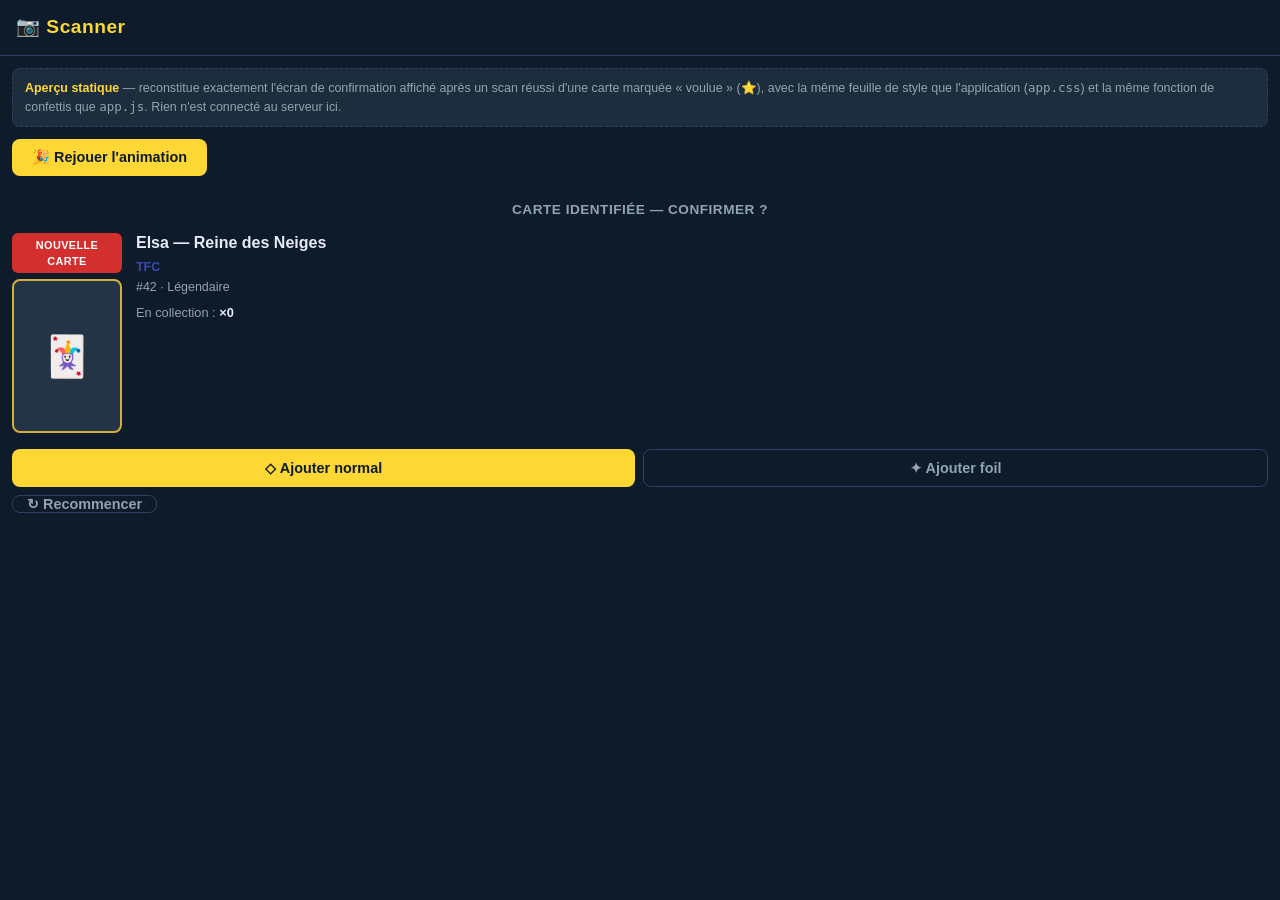
<file: src/main/resources/static/preview-wanted-scan-animation.html>
<!DOCTYPE html>
<html lang="fr">
<head>
<meta charset="UTF-8" />
<meta name="viewport" content="width=device-width, initial-scale=1" />
<title>Aperçu — animation carte voulue scannée</title>
<link rel="stylesheet" href="app.css" />
<style>
  .preview-note {
    background: var(--bg-card);
    border: 1px dashed var(--border);
    border-radius: 8px;
    padding: 10px 12px;
    margin: 12px;
    font-size: .78rem;
    color: var(--text-muted);
  }
  .preview-note strong { color: var(--accent); }
  #replayBtn {
    margin: 0 12px 12px;
  }
  /* Tourne en boucle jusqu'à "Recommencer" (correspond à app.js / app.css). */
  .confetti-piece {
    animation: confetti-fall linear infinite;
  }
</style>
</head>
<body>
  <div class="app">
    <div class="page" id="scannerPage">
      <div class="page-header"><h1>📷 Scanner</h1></div>

      <div class="preview-note">
        <strong>Aperçu statique</strong> — reconstitue exactement l'écran de confirmation affiché après un scan réussi
        d'une carte marquée « voulue » (⭐), avec la même feuille de style que l'application (<code>app.css</code>)
        et la même fonction de confettis que <code>app.js</code>. Rien n'est connecté au serveur ici.
      </div>

      <button class="btn btn-accent" id="replayBtn">🎉 Rejouer l'animation</button>

      <div id="scanAlerts"></div>
      <div id="foundCardsArea"></div>
    </div>
  </div>

<script>
  // ─── Carte d'exemple (marquée "voulue", non possédée) ─────────────────────
  const sampleCard = {
    id: 999,
    name: "Elsa — Reine des Neiges",
    editionCode: "TFC",
    cardNumber: 42,
    rarity: "Légendaire",
    imageUrl: null,
    owned: false,
    wanted: true,
    quantity: 0,
    foilQuantity: 0,
    marketPrice: null,
  };

  function esc(s) {
    return String(s ?? '').replace(/[&<>"']/g, c => ({
      '&': '&amp;', '<': '&lt;', '>': '&gt;', '"': '&quot;', "'": '&#39;'
    })[c]);
  }

  // ─── Rendu de la carte de confirmation — copie fidèle de renderCardConfirmation() dans app.js ───
  function renderCardConfirmation(card) {
    const area = document.getElementById('foundCardsArea');
    if (!area) return;
    if (card.wanted) celebrateWantedCardScan();
    const isNewCard = !card.owned;
    const showWanted = card.wanted && !card.owned;
    const imgHtml = card.imageUrl
      ? `<img src="${esc(card.imageUrl)}" alt="" style="width:110px;border-radius:8px;flex-shrink:0;box-shadow:0 4px 12px rgba(0,0,0,.4)${showWanted ? ';border:2px solid #d4af37' : ''}" onerror="this.style.display='none'" />`
      : `<div style="width:110px;height:154px;border-radius:8px;background:var(--bg-card2);flex-shrink:0;display:flex;align-items:center;justify-content:center;font-size:2.5rem${showWanted ? ';border:2px solid #d4af37' : ''}">🃏</div>`;
    const newCardBanner = isNewCard
      ? `<div style="background:#d32f2f;color:#fff;font-size:.68rem;font-weight:800;letter-spacing:.4px;text-transform:uppercase;padding:4px 8px;border-radius:6px;margin-bottom:6px;text-align:center">Nouvelle carte</div>`
      : '';
    const ownedQty = card.owned ? ((card.quantity || 0) + (card.foilQuantity || 0)) : 0;
    const ownedInfo = `<div style="font-size:.8rem;color:var(--text-muted);margin-top:6px">En collection : <strong style="color:var(--text)">×${ownedQty}</strong></div>`;
    area.innerHTML = `
      <div style="padding:12px">
        <h3 style="font-size:.85rem;color:var(--text-muted);text-align:center;margin-bottom:12px;text-transform:uppercase;letter-spacing:.5px">Carte identifiée — confirmer ?</h3>
        <div style="display:flex;gap:14px;align-items:flex-start">
          <div style="width:110px;flex-shrink:0">
            ${newCardBanner}
            ${imgHtml}
          </div>
          <div style="flex:1">
            <div style="display:flex;align-items:flex-start;justify-content:space-between;gap:8px">
              <div style="font-weight:800;font-size:1rem;line-height:1.3">${esc(card.name)}</div>
              <button class="wanted-toggle${card.wanted ? ' active' : ''}" id="confirmWantedToggleBtn" title="Marquer comme voulue">${card.wanted ? '⭐' : '☆'}</button>
            </div>
            <div style="font-size:.78rem;color:var(--primary-light);font-weight:700;margin-top:4px">${esc(card.editionCode)}</div>
            <div style="font-size:.78rem;color:var(--text-muted);margin-top:2px">#${esc(String(card.cardNumber))} · ${esc(card.rarity)}</div>
            ${ownedInfo}
          </div>
        </div>
        <div style="display:flex;gap:8px;margin-top:16px;flex-direction:column">
          <div style="display:flex;gap:8px">
            <button class="btn btn-accent btn-full" id="confirmAddRegularBtn">◇ Ajouter normal</button>
            <button class="btn btn-ghost btn-full" id="confirmAddFoilBtn">✦ Ajouter foil</button>
          </div>
          <div style="display:flex;gap:8px">
            <button class="btn btn-ghost" id="restartScanBtn" style="flex-shrink:0;padding:0 14px">↻ Recommencer</button>
          </div>
        </div>
      </div>`;
    document.getElementById('confirmWantedToggleBtn').addEventListener('click', () => {
      card.wanted = !card.wanted;
      renderCardConfirmation(card);
    });
    document.getElementById('confirmAddRegularBtn').addEventListener('click', () => alert('Démo : ajout non connecté.'));
    document.getElementById('confirmAddFoilBtn').addEventListener('click', () => alert('Démo : ajout non connecté.'));
    document.getElementById('restartScanBtn').addEventListener('click', () => {
      stopWantedCelebration();
      renderCardConfirmation(sampleCard);
    });
  }

  // ─── Confettis — copie exacte de celebrateWantedCardScan()/stopWantedCelebration() dans app.js ───
  // Tourne en boucle jusqu'à stopWantedCelebration() (relance du scan / clic "Recommencer").
  let _wantedCelebrationOverlay = null;

  function celebrateWantedCardScan() {
    stopWantedCelebration();
    const overlay = document.createElement('div');
    overlay.className = 'confetti-overlay';
    const colors = ['#d4af37', '#ff6f61', '#4fc3f7', '#81c784', '#ba68c8', '#ffd54f'];
    for (let i = 0; i < 40; i++) {
      const piece = document.createElement('span');
      piece.className = 'confetti-piece';
      piece.style.left = `${Math.random() * 100}%`;
      piece.style.background = colors[i % colors.length];
      piece.style.animationDelay = `${Math.random() * 1.6}s`;
      piece.style.animationDuration = `${1.1 + Math.random() * 0.6}s`;
      overlay.appendChild(piece);
    }
    document.body.appendChild(overlay);
    _wantedCelebrationOverlay = overlay;
  }

  function stopWantedCelebration() {
    if (_wantedCelebrationOverlay) {
      _wantedCelebrationOverlay.remove();
      _wantedCelebrationOverlay = null;
    }
  }

  document.getElementById('replayBtn').addEventListener('click', () => renderCardConfirmation(sampleCard));
  renderCardConfirmation(sampleCard);
</script>
</body>
</html>
</file>
<file: src/main/resources/static/app.css>
* {
  box-sizing: border-box;
  margin: 0;
  padding: 0;
  -webkit-tap-highlight-color: transparent;
}

:root {
  --primary: #1a237e;
  --primary-light: #3949ab;
  --primary-dark: #0d1558;
  --accent: #fdd835;
  --accent-dark: #f9a825;
  --bg: #0d1b2a;
  --bg-card: #1e2d3d;
  --bg-card2: #243447;
  --text: #e8eaf6;
  --text-muted: #90a4ae;
  --success: #66bb6a;
  --warning: #ffa726;
  --danger: #ef5350;
  --border: #2d4060;
  --nav-height: 64px;
  --header-height: 56px;
}

html, body {
  height: 100%;
  overflow-x: hidden;
}

body {
  font-family: -apple-system, BlinkMacSystemFont, 'Segoe UI', Roboto, sans-serif;
  background: var(--bg);
  color: var(--text);
  font-size: 15px;
  line-height: 1.5;
}

.app {
  min-height: 100vh;
  display: flex;
  flex-direction: column;
}

/* Page wrapper */
.page {
  flex: 1;
  padding-bottom: calc(var(--nav-height) + 8px);
  min-height: 100vh;
}

/* Header */
.page-header {
  position: sticky;
  top: 0;
  z-index: 100;
  background: var(--bg);
  border-bottom: 1px solid var(--border);
  padding: 12px 16px;
  display: flex;
  align-items: center;
  gap: 12px;
  min-height: var(--header-height);
}

.page-header h1 {
  font-size: 1.2rem;
  font-weight: 700;
  color: var(--accent);
  letter-spacing: 0.5px;
}

.build-identity {
  display: block;
  color: var(--text-muted);
  font-size: 0.72rem;
  line-height: 1.2;
  white-space: nowrap;
}

/* Cards grid */
.cards-grid {
  display: grid;
  grid-template-columns: repeat(auto-fill, minmax(110px, 1fr));
  gap: 10px;
  padding: 12px;
}

/* Collection page grid only: adaptive column cap (max 10), driven by JS via --cols. */
#cardsArea .cards-grid {
  grid-template-columns: repeat(var(--cols, 3), 1fr);
}

/* Card item */
.card-item {
  background: var(--bg-card);
  border-radius: 10px;
  overflow: hidden;
  border: 1px solid var(--border);
  cursor: pointer;
  transition: transform 0.15s, border-color 0.15s;
  position: relative;
}

.card-item:active {
  transform: scale(0.95);
}

.card-item.owned {
  border-color: var(--success);
}

.card-item.missing {
  opacity: 0.55;
}

.card-item img {
  width: 100%;
  aspect-ratio: 600/840;
  object-fit: cover;
  display: block;
  background: var(--bg-card2);
}

/* Collection grid only: skeleton shown until the lazily-loaded image finishes loading. */
.card-img-lazy {
  background: var(--bg-card2);
}

.card-item .card-info {
  padding: 6px 8px;
}

.card-item .card-number {
  font-size: 0.7rem;
  color: var(--text-muted);
}

.card-item .card-name {
  font-size: 0.75rem;
  font-weight: 600;
  white-space: nowrap;
  overflow: hidden;
  text-overflow: ellipsis;
}

.card-item .card-rarity {
  font-size: 0.65rem;
  color: var(--text-muted);
  margin-top: 2px;
}

.card-item .owned-badge {
  position: absolute;
  top: 5px;
  right: 5px;
  background: var(--success);
  color: white;
  border-radius: 50%;
  width: 20px;
  height: 20px;
  font-size: 0.65rem;
  display: flex;
  align-items: center;
  justify-content: center;
  font-weight: bold;
}

/* Wanted marker: gold border overlay while the card is not yet owned. */
.card-item.wanted {
  border-color: #d4af37;
  box-shadow: 0 0 0 2px rgba(212, 175, 55, 0.5);
}

.wanted-toggle {
  position: absolute;
  top: 5px;
  right: 5px;
  border: none;
  background: rgba(0, 0, 0, 0.45);
  color: #d4af37;
  border-radius: 50%;
  width: 22px;
  height: 22px;
  font-size: 0.8rem;
  display: flex;
  align-items: center;
  justify-content: center;
  cursor: pointer;
  line-height: 1;
}

.wanted-toggle.active {
  color: #ffd54f;
}

/* Non-blocking confetti overlay for the scan celebration. */
.confetti-overlay {
  position: fixed;
  inset: 0;
  pointer-events: none;
  overflow: hidden;
  z-index: 9999;
}

.confetti-piece {
  position: absolute;
  top: -10px;
  width: 8px;
  height: 8px;
  border-radius: 2px;
  animation: confetti-fall linear infinite;
}

@keyframes confetti-fall {
  0% { transform: translateY(0) rotate(0deg); opacity: 1; }
  100% { transform: translateY(110vh) rotate(360deg); opacity: 0.8; }
}

/* Rarity colors */
.rarity-Common { color: #bdbdbd; }
.rarity-Uncommon { color: #81d4fa; }
.rarity-Rare { color: #ce93d8; }
.rarity-Super-Rare { color: #ffb74d; }
.rarity-Legendary { color: #fff176; }
.rarity-Enchanted { color: #f48fb1; }

/* Foil cards */
.card-item.foil {
  border-color: var(--accent);
  box-shadow: 0 0 8px rgba(253, 216, 53, 0.35);
}

.foil-badge {
  position: absolute;
  top: 5px;
  left: 5px;
  background: linear-gradient(135deg, #fdd835, #ff8f00, #fdd835);
  color: #1a1a1a;
  border-radius: 4px;
  padding: 2px 5px;
  font-size: 0.55rem;
  font-weight: 800;
  text-transform: uppercase;
  letter-spacing: 0.3px;
  line-height: 1.2;
}

.foil-toggle-active {
  color: var(--accent) !important;
  border-color: var(--accent) !important;
}

/* Bottom navigation */
.bottom-nav {
  position: fixed;
  bottom: 0;
  left: 0;
  right: 0;
  height: var(--nav-height);
  background: var(--bg-card);
  border-top: 1px solid var(--border);
  display: flex;
  align-items: center;
  justify-content: space-around;
  z-index: 200;
  padding-bottom: env(safe-area-inset-bottom);
}

.nav-item {
  display: flex;
  flex-direction: column;
  align-items: center;
  gap: 3px;
  padding: 8px 16px;
  cursor: pointer;
  color: var(--text-muted);
  text-decoration: none;
  transition: color 0.15s;
  flex: 1;
  min-width: 0;
}

.nav-item svg {
  width: 24px;
  height: 24px;
}

@media (max-width: 400px) {
  .nav-item {
    padding: 8px 4px;
  }

  .nav-item svg {
    width: 20px;
    height: 20px;
  }

  .nav-item span {
    font-size: 0.58rem;
  }
}

/* Toast notifications */
.toast {
  position: fixed;
  left: 50%;
  bottom: calc(var(--nav-height) + 16px);
  transform: translateX(-50%);
  background: var(--bg-card2);
  border: 1px solid var(--border);
  border-left: 4px solid var(--success);
  color: var(--text);
  padding: 10px 16px;
  border-radius: 10px;
  box-shadow: 0 4px 16px rgba(0, 0, 0, 0.4);
  z-index: 400;
  max-width: 90vw;
  font-size: .88rem;
}

.toast-error {
  border-left-color: var(--danger);
}

.nav-item span {
  font-size: 0.65rem;
  font-weight: 600;
  text-transform: uppercase;
  letter-spacing: 0.5px;
}

.nav-item.active {
  color: var(--accent);
}

/* Buttons */
.btn {
  display: inline-flex;
  align-items: center;
  justify-content: center;
  gap: 8px;
  padding: 10px 20px;
  border-radius: 8px;
  border: none;
  font-size: 0.9rem;
  font-weight: 600;
  cursor: pointer;
  transition: background 0.15s, transform 0.1s;
  text-decoration: none;
}

.btn:active {
  transform: scale(0.97);
}

.btn-primary {
  background: var(--primary-light);
  color: white;
}

.btn-accent {
  background: var(--accent);
  color: var(--bg);
}

.btn-danger {
  background: var(--danger);
  color: white;
}

.btn-ghost {
  background: transparent;
  color: var(--text-muted);
  border: 1px solid var(--border);
}

.btn-full { width: 100%; }

/* Forms */
.form-group {
  margin-bottom: 16px;
}

.form-group label {
  display: block;
  font-size: 0.85rem;
  color: var(--text-muted);
  margin-bottom: 6px;
}

.form-group input,
.form-group select,
.form-group textarea {
  width: 100%;
  background: var(--bg-card2);
  border: 1px solid var(--border);
  border-radius: 8px;
  padding: 10px 14px;
  color: var(--text);
  font-size: 1rem;
}

.form-group input:focus,
.form-group select:focus {
  outline: none;
  border-color: var(--primary-light);
}

/* Filter bar */
.filter-bar {
  display: flex;
  gap: 8px;
  padding: 10px 12px;
  overflow-x: auto;
  scrollbar-width: none;
}

.filter-bar::-webkit-scrollbar { display: none; }

.filter-chip {
  flex-shrink: 0;
  padding: 6px 14px;
  border-radius: 20px;
  border: 1px solid var(--border);
  background: transparent;
  color: var(--text-muted);
  font-size: 0.8rem;
  font-weight: 600;
  cursor: pointer;
  transition: all 0.15s;
  white-space: nowrap;
}

.filter-chip.active {
  background: var(--primary-light);
  border-color: var(--primary-light);
  color: white;
}

/* Stats cards */
.stats-grid {
  display: grid;
  grid-template-columns: repeat(3, 1fr);
  gap: 10px;
  padding: 12px;
}

.stat-card {
  background: var(--bg-card);
  border-radius: 10px;
  padding: 14px 10px;
  text-align: center;
  border: 1px solid var(--border);
}

.stat-card .stat-value {
  font-size: 1.6rem;
  font-weight: 800;
  color: var(--accent);
}

.stat-card .stat-label {
  font-size: 0.7rem;
  color: var(--text-muted);
  text-transform: uppercase;
  letter-spacing: 0.5px;
  margin-top: 2px;
}

/* Chart container */
.chart-container {
  background: var(--bg-card);
  border: 1px solid var(--border);
  border-radius: 10px;
  padding: 16px;
  margin: 10px 12px;
}

.chart-container h3 {
  font-size: 0.9rem;
  color: var(--text-muted);
  text-transform: uppercase;
  letter-spacing: 0.5px;
  margin-bottom: 12px;
}

/* Progress bar */
.progress-bar {
  background: var(--border);
  border-radius: 4px;
  height: 6px;
  overflow: hidden;
  margin-top: 4px;
}

.progress-bar-fill {
  height: 100%;
  background: var(--accent);
  border-radius: 4px;
  transition: width 0.3s;
}

/* Scanner */
.scanner-container {
  position: relative;
  width: 100%;
  background: black;
}

.scanner-video {
  width: 100%;
  display: block;
  max-height: 60vh;
  object-fit: cover;
}

.scanner-overlay {
  position: absolute;
  top: 0; left: 0; right: 0; bottom: 0;
  display: flex;
  align-items: center;
  justify-content: center;
  pointer-events: none;
}

.scanner-frame {
  width: 260px;
  height: 185px;
  border: 3px solid var(--accent);
  border-radius: 12px;
  box-shadow: 0 0 0 2000px rgba(0,0,0,0.4);
}

/* Toast / alert */
.alert {
  padding: 12px 16px;
  border-radius: 8px;
  margin: 10px 12px;
  font-size: 0.9rem;
}

.alert-success { background: rgba(102,187,106,0.15); border: 1px solid var(--success); color: var(--success); }
.alert-warning { background: rgba(255,167,38,0.15); border: 1px solid var(--warning); color: var(--warning); }
.alert-error { background: rgba(239,83,80,0.15); border: 1px solid var(--danger); color: var(--danger); }
.alert-info { background: rgba(57,73,171,0.2); border: 1px solid var(--primary-light); color: var(--text); }

/* Loading */
.spinner {
  display: inline-block;
  width: 32px;
  height: 32px;
  border: 3px solid var(--border);
  border-top-color: var(--accent);
  border-radius: 50%;
  animation: spin 0.7s linear infinite;
}

@keyframes spin { to { transform: rotate(360deg); } }
@keyframes syncIndeterminate {
  0%   { transform: translateX(-100%); }
  100% { transform: translateX(433%); }
}

.loading-center {
  display: flex;
  flex-direction: column;
  align-items: center;
  justify-content: center;
  gap: 16px;
  padding: 48px;
  color: var(--text-muted);
}

/* Login page */
.login-page {
  min-height: 100vh;
  display: flex;
  flex-direction: column;
  align-items: center;
  justify-content: center;
  padding: 24px;
  background: linear-gradient(to bottom, var(--primary-dark), var(--bg));
}

.login-logo {
  text-align: center;
  margin-bottom: 40px;
}

.login-logo h1 {
  font-size: 2.5rem;
  font-weight: 900;
  color: var(--accent);
  letter-spacing: 2px;
}

.login-logo p {
  color: var(--text-muted);
  margin-top: 4px;
}

.login-card {
  width: 100%;
  max-width: 360px;
  background: var(--bg-card);
  border-radius: 16px;
  padding: 28px;
  border: 1px solid var(--border);
}

/* Modal */
.modal-overlay {
  position: fixed;
  inset: 0;
  background: rgba(0,0,0,0.7);
  z-index: 500;
  display: flex;
  align-items: flex-end;
  justify-content: center;
}

.modal {
  background: var(--bg-card);
  border-radius: 20px 20px 0 0;
  padding: 24px;
  width: 100%;
  max-width: 480px;
  max-height: 80vh;
  overflow-y: auto;
}

.modal h2 {
  font-size: 1.1rem;
  margin-bottom: 16px;
  font-weight: 700;
}

/* Switch toggle */
.toggle-row {
  display: flex;
  align-items: center;
  justify-content: space-between;
  padding: 14px 0;
  border-bottom: 1px solid var(--border);
}

.toggle-row:last-child { border-bottom: none; }

.toggle-label {
  font-size: 0.9rem;
  font-weight: 600;
}

.toggle-desc {
  font-size: 0.75rem;
  color: var(--text-muted);
  margin-top: 2px;
}

.toggle {
  position: relative;
  width: 46px;
  height: 26px;
  flex-shrink: 0;
}

.toggle input {
  opacity: 0;
  width: 0;
  height: 0;
}

.toggle-slider {
  position: absolute;
  cursor: pointer;
  top: 0; left: 0; right: 0; bottom: 0;
  background: var(--border);
  border-radius: 13px;
  transition: background 0.2s;
}

.toggle-slider:before {
  content: '';
  position: absolute;
  width: 20px;
  height: 20px;
  left: 3px;
  top: 3px;
  background: white;
  border-radius: 50%;
  transition: transform 0.2s;
}

.toggle input:checked + .toggle-slider {
  background: var(--success);
}

.toggle input:checked + .toggle-slider:before {
  transform: translateX(20px);
}

/* Edition list */
.edition-list {
  padding: 12px;
}

.edition-item {
  background: var(--bg-card);
  border: 1px solid var(--border);
  border-radius: 10px;
  padding: 14px;
  margin-bottom: 10px;
}

.edition-item h3 {
  font-size: 0.95rem;
  font-weight: 700;
}

.edition-item .edition-code {
  font-size: 0.75rem;
  color: var(--primary-light);
  font-weight: 600;
  letter-spacing: 1px;
}

.edition-progress {
  margin-top: 8px;
  font-size: 0.8rem;
  color: var(--text-muted);
}

/* Quantity controls */
.qty-control {
  display: flex;
  align-items: center;
  gap: 12px;
}

.qty-btn {
  width: 32px;
  height: 32px;
  border-radius: 50%;
  border: 1px solid var(--border);
  background: var(--bg-card2);
  color: var(--text);
  font-size: 1.2rem;
  cursor: pointer;
  display: flex;
  align-items: center;
  justify-content: center;
}

.qty-value {
  font-size: 1.2rem;
  font-weight: 700;
  min-width: 24px;
  text-align: center;
}

/* Search bar */
.search-bar {
  padding: 10px 12px;
  background: var(--bg);
  border-bottom: 1px solid var(--border);
}

.search-input {
  width: 100%;
  background: var(--bg-card);
  border: 1px solid var(--border);
  border-radius: 20px;
  padding: 9px 16px;
  color: var(--text);
  font-size: 0.9rem;
}

.search-input:focus {
  outline: none;
  border-color: var(--primary-light);
}

/* No data message */
.empty-state {
  text-align: center;
  padding: 60px 24px;
  color: var(--text-muted);
}

.empty-state svg {
  width: 64px;
  height: 64px;
  margin-bottom: 16px;
  opacity: 0.5;
}

.empty-state h3 {
  font-size: 1rem;
  margin-bottom: 8px;
}

/* Floating action button */
.fab {
  position: fixed;
  bottom: calc(var(--nav-height) + 16px);
  right: 16px;
  width: 52px;
  height: 52px;
  border-radius: 50%;
  background: var(--accent);
  color: var(--bg);
  border: none;
  font-size: 1.8rem;
  line-height: 1;
  cursor: pointer;
  z-index: 300;
  box-shadow: 0 4px 12px rgba(0,0,0,0.4);
  display: flex;
  align-items: center;
  justify-content: center;
  transition: transform 0.15s, background 0.15s;
}

.fab:active {
  transform: scale(0.93);
  background: var(--accent-dark);
}

/* Manual add result rows */
.add-result-row {
  display: flex;
  align-items: center;
  justify-content: space-between;
  gap: 10px;
  background: var(--bg-card2);
  border: 1px solid var(--border);
  border-radius: 10px;
  padding: 10px 12px;
}

/* ─── Card detail modal (large image) ──────────────────────────────────────── */

.modal-card-detail {
  background: var(--bg-card);
  border-radius: 20px 20px 0 0;
  width: 100%;
  max-width: 480px;
  max-height: 92vh;
  overflow-y: auto;
  position: relative;
}

.modal-close-btn {
  position: sticky;
  top: 12px;
  float: right;
  margin: 12px 12px 0 0;
  z-index: 10;
  background: rgba(0,0,0,0.5);
  color: var(--text);
  border: none;
  border-radius: 50%;
  width: 32px;
  height: 32px;
  font-size: 1rem;
  cursor: pointer;
  display: flex;
  align-items: center;
  justify-content: center;
  backdrop-filter: blur(4px);
}

.modal-card-image {
  width: 100%;
  display: block;
  border-radius: 20px 20px 0 0;
  aspect-ratio: 600/840;
  object-fit: cover;
  background: var(--bg-card2);
}

.modal-card-placeholder {
  width: 100%;
  aspect-ratio: 600/840;
  display: flex;
  align-items: center;
  justify-content: center;
  font-size: 4rem;
  background: var(--bg-card2);
  border-radius: 20px 20px 0 0;
  color: var(--text-muted);
}

.modal-card-info {
  padding: 16px 20px 28px;
}

.modal-card-meta {
  display: flex;
  align-items: center;
  gap: 8px;
  margin-bottom: 6px;
}

.modal-set-badge {
  background: var(--primary-light);
  color: white;
  font-size: .7rem;
  font-weight: 700;
  padding: 2px 8px;
  border-radius: 10px;
  letter-spacing: .5px;
}

.modal-card-name {
  font-size: 1.15rem;
  font-weight: 800;
  margin-bottom: 4px;
  line-height: 1.3;
}

.modal-qty-section {
  margin-top: 20px;
  padding-top: 16px;
  border-top: 1px solid var(--border);
}

/* ─── Scanner card frame (portrait, card ratio) ─────────────────────────────── */

.scanner-card-frame {
  width: 55vw;
  max-width: 240px;
  aspect-ratio: 600/840;
  position: relative;
  box-shadow: 0 0 0 2000px rgba(0,0,0,0.45);
  border-radius: 10px;
}

.scanner-corner {
  position: absolute;
  width: 20px;
  height: 20px;
  border-color: var(--accent);
  border-style: solid;
}

.scanner-corner.tl { top: -2px; left: -2px; border-width: 3px 0 0 3px; border-radius: 6px 0 0 0; }
.scanner-corner.tr { top: -2px; right: -2px; border-width: 3px 3px 0 0; border-radius: 0 6px 0 0; }
.scanner-corner.bl { bottom: -2px; left: -2px; border-width: 0 0 3px 3px; border-radius: 0 0 0 6px; }
.scanner-corner.br { bottom: -2px; right: -2px; border-width: 0 3px 3px 0; border-radius: 0 0 6px 0; }
</file>
